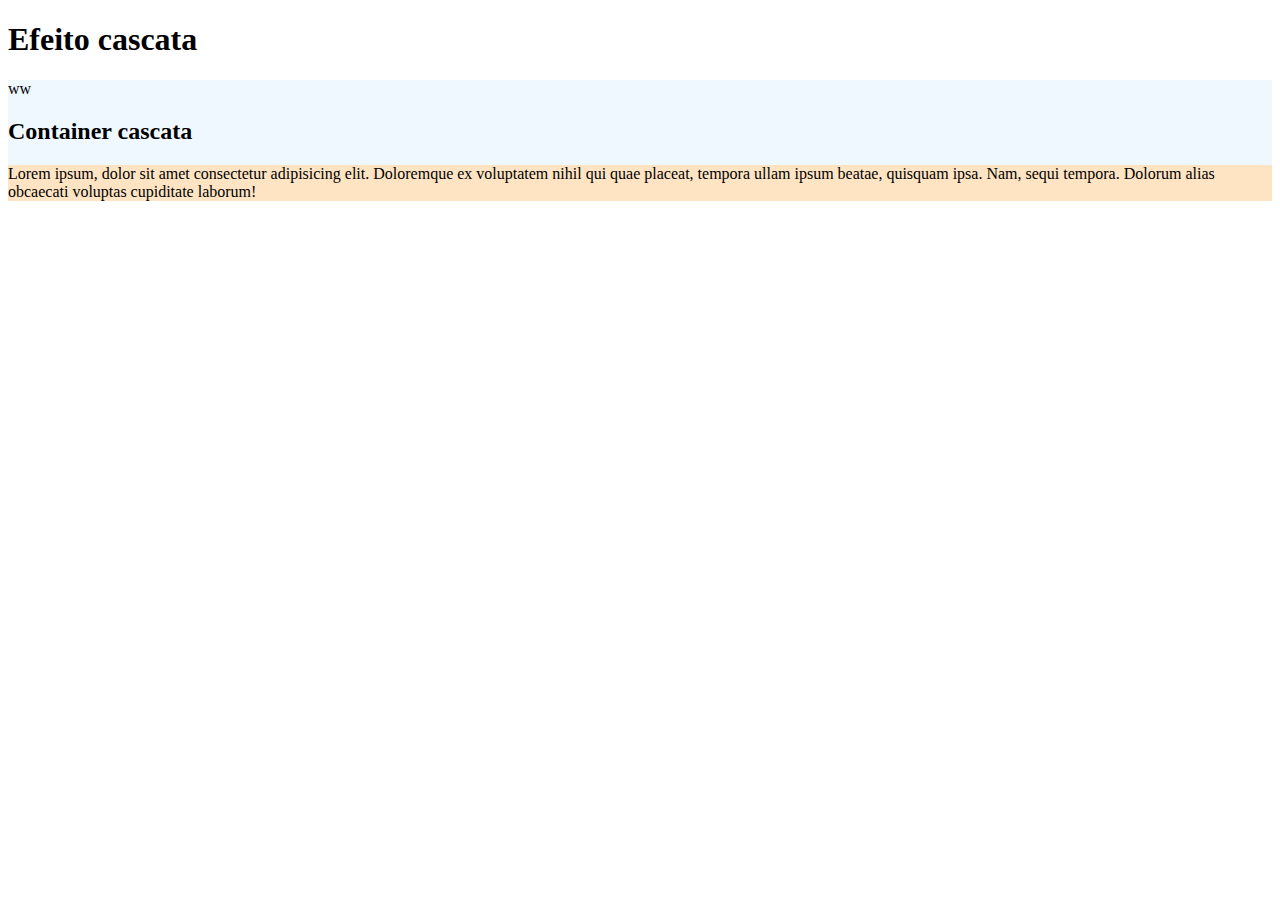
<file: 01-especificidade- efeito-cascata/index.html>
<!DOCTYPE html>
<html lang="en">
<head>
    <meta charset="UTF-8">
    <meta name="viewport" content="width=device-width, initial-scale=1.0">
    <title>Especificidade e efeito cascata</title>
    <link rel="stylesheet" href="style.css">

     <!-- <style>
        .container-cascata {
            background-color: blue;
        }
    </style> -->

</head>
<body>
    <h1>Efeito cascata</h1>

    <div class="container-cascata">ww
        <h2>Container cascata</h2>
        <p>Lorem ipsum, dolor sit amet consectetur adipisicing elit. Doloremque ex voluptatem nihil qui quae placeat, tempora ullam ipsum beatae, quisquam ipsa. Nam, sequi tempora. Dolorum alias obcaecati voluptas cupiditate laborum!</p>
    </div>


</body>
</html>
</file>
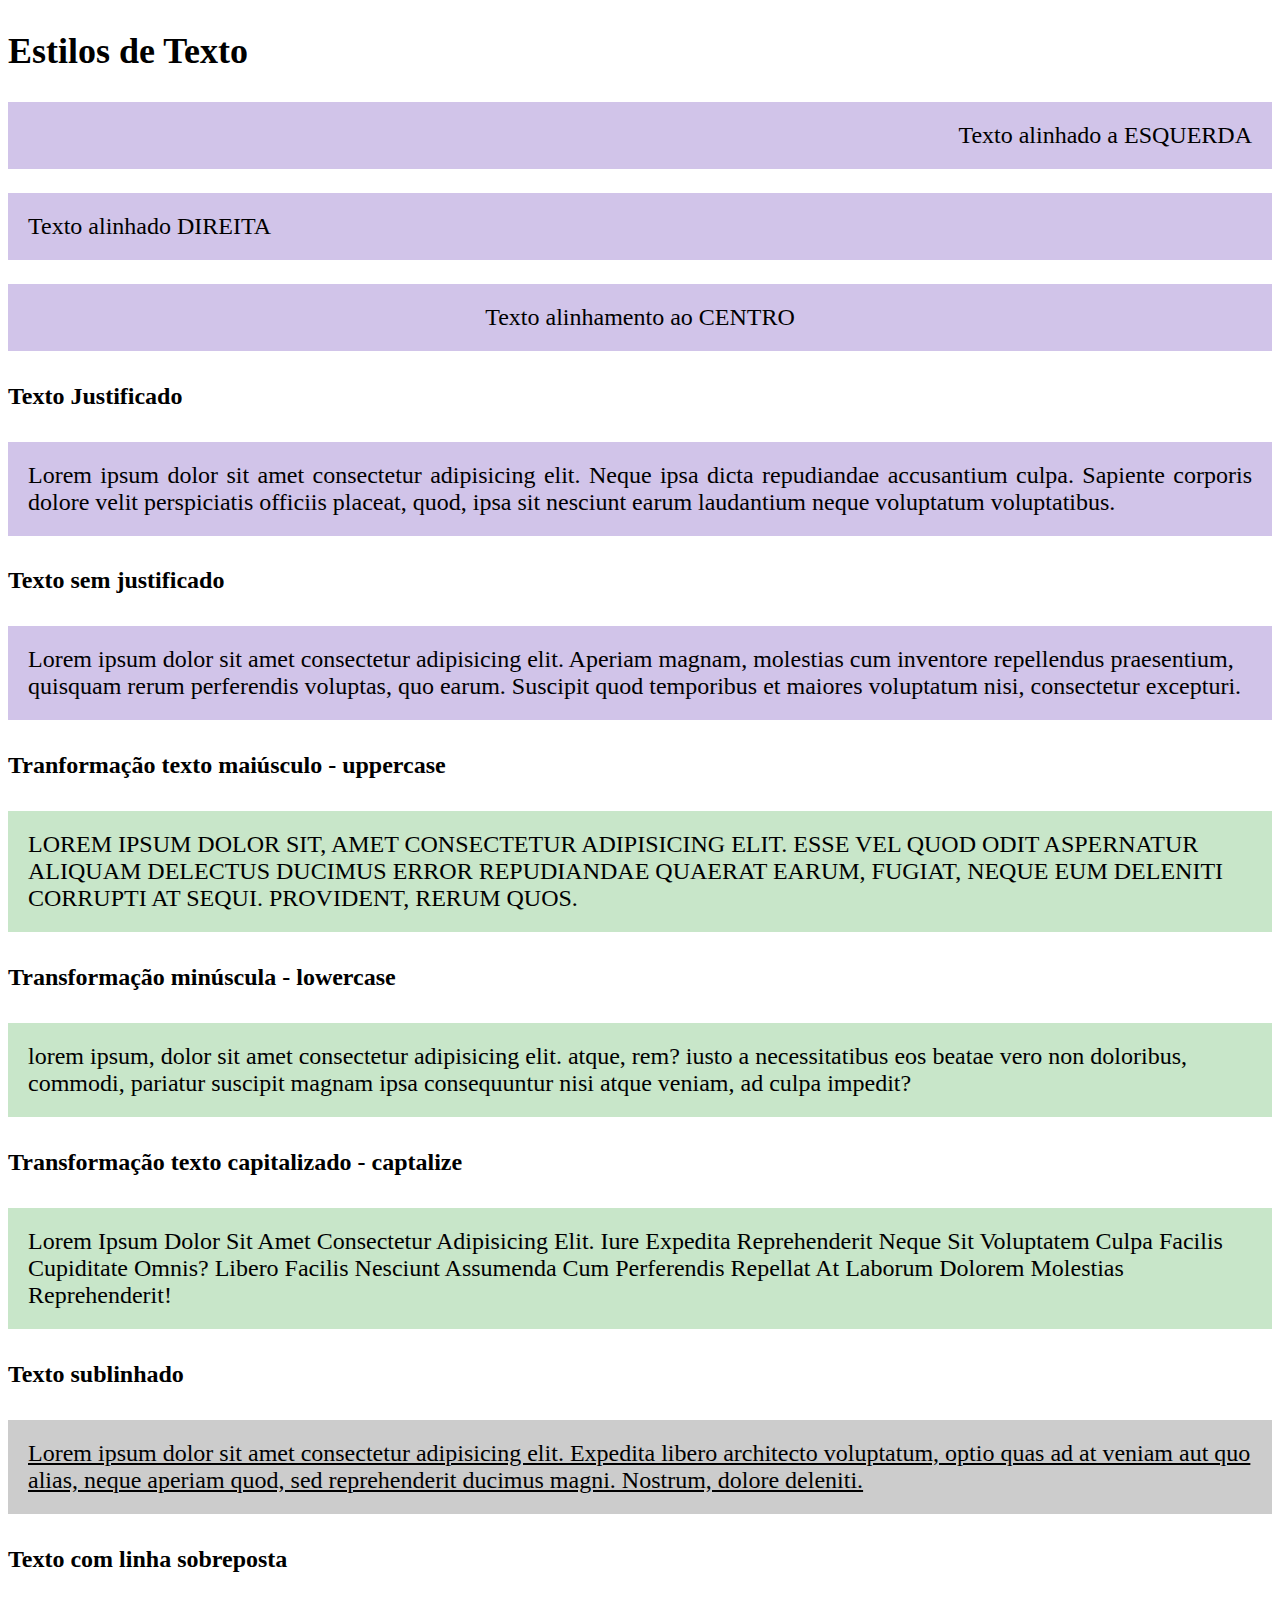
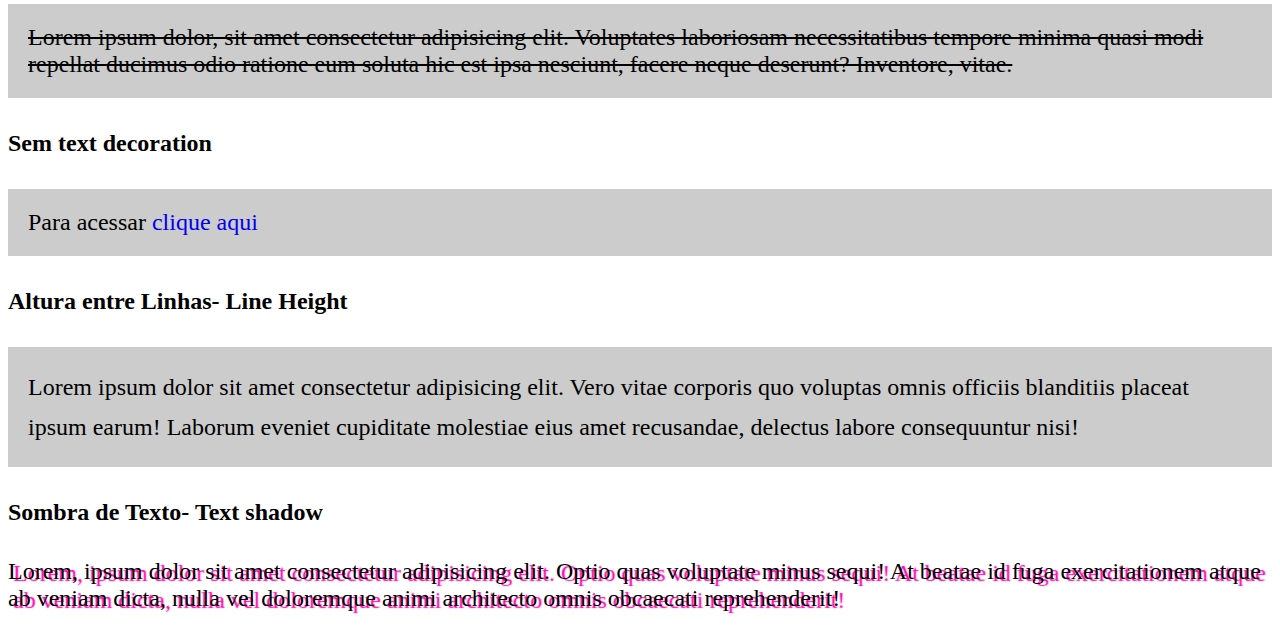
<file: 02-estilo-de-texto/index.html>
<!DOCTYPE html>
<html lang="en">
<head>
    <meta charset="UTF-8">
    <meta name="viewport" content="width=device-width, initial-scale=1.0">
    <title>Estilos de texto</title>
    <link rel="stylesheet" href="style.css">
</head>
<body>
    <h2>Estilos de Texto</h2>

    <p class="alinhado-esquerda fundo-alinhamento">Texto alinhado a ESQUERDA</p>

    <div>
        <p class="alinhado-direita fundo-alinhamento">Texto alinhado DIREITA</p>
    </div>

    <p class="alinhado-centro fundo-alinhamento">Texto alinhamento ao CENTRO</p>


    <h4>Texto Justificado</h4>
    <p class="alinhado-justificado fundo-alinhamento">Lorem ipsum dolor sit amet consectetur adipisicing elit. Neque ipsa dicta repudiandae accusantium culpa. Sapiente corporis dolore velit perspiciatis officiis placeat, quod, ipsa sit nesciunt earum laudantium neque voluptatum voluptatibus.</p>

    <h4>Texto sem justificado</h4>
    <p class="fundo-alinhamento">Lorem ipsum dolor sit amet consectetur adipisicing elit. Aperiam magnam, molestias cum inventore repellendus praesentium, quisquam rerum perferendis voluptas, quo earum. Suscipit quod temporibus et maiores voluptatum nisi, consectetur excepturi.</p>



    <h4>Tranformação texto maiúsculo - uppercase</h4>
    <p class="maiusculo fundo-transform" >Lorem ipsum dolor sit, amet consectetur adipisicing elit. Esse vel quod odit aspernatur aliquam delectus ducimus error repudiandae quaerat earum, fugiat, neque eum deleniti corrupti at sequi. Provident, rerum quos.</p>



    <h4>Transformação minúscula - lowercase</h4>
    <p class="minusculo fundo-transform">Lorem ipsum, dolor sit amet consectetur adipisicing elit. Atque, rem? Iusto a necessitatibus eos beatae vero non doloribus, commodi, pariatur suscipit magnam ipsa consequuntur nisi atque veniam, ad culpa impedit?</p>


    <h4>Transformação texto capitalizado - captalize</h4>
    <p class="capitalizado fundo-transform">Lorem ipsum dolor sit amet consectetur adipisicing elit. Iure expedita reprehenderit neque sit voluptatem culpa facilis cupiditate omnis? Libero facilis nesciunt assumenda cum perferendis repellat at laborum dolorem molestias reprehenderit!</p>


    <h4>Texto sublinhado</h4>
    <p class="sublinhado fundo">Lorem ipsum dolor sit amet consectetur adipisicing elit. Expedita libero architecto voluptatum, optio quas ad at veniam aut quo alias, neque aperiam quod, sed reprehenderit ducimus magni. Nostrum, dolore deleniti.</p>


    <h4>Texto com linha sobreposta</h4>
    <p class="linha-sobreposta fundo">Lorem ipsum dolor, sit amet consectetur adipisicing elit. Voluptates laboriosam necessitatibus tempore minima quasi modi repellat ducimus odio ratione eum soluta hic est ipsa nesciunt, facere neque deserunt? Inventore, vitae.</p>

    <h4>Sem text decoration</h4>
    <p class="fundo">Para acessar <a class="sem-text-decoration" href="#">clique aqui</a></p>

    <h4>Altura entre Linhas- Line Height</h4>
    <p class="altura-entre-linhas fundo">Lorem ipsum dolor sit amet consectetur adipisicing elit. Vero vitae corporis quo voluptas omnis officiis blanditiis placeat ipsum earum! Laborum eveniet cupiditate molestiae eius amet recusandae, delectus labore consequuntur nisi!</p>

    <h4>Sombra de Texto- Text shadow</h4>
    <p class="sombra-de-texto">Lorem, ipsum dolor sit amet consectetur adipisicing elit. Optio quas voluptate minus sequi! At beatae id fuga exercitationem atque ab veniam dicta, nulla vel doloremque animi architecto omnis obcaecati reprehenderit!</p>

</body>
</html>
</file>
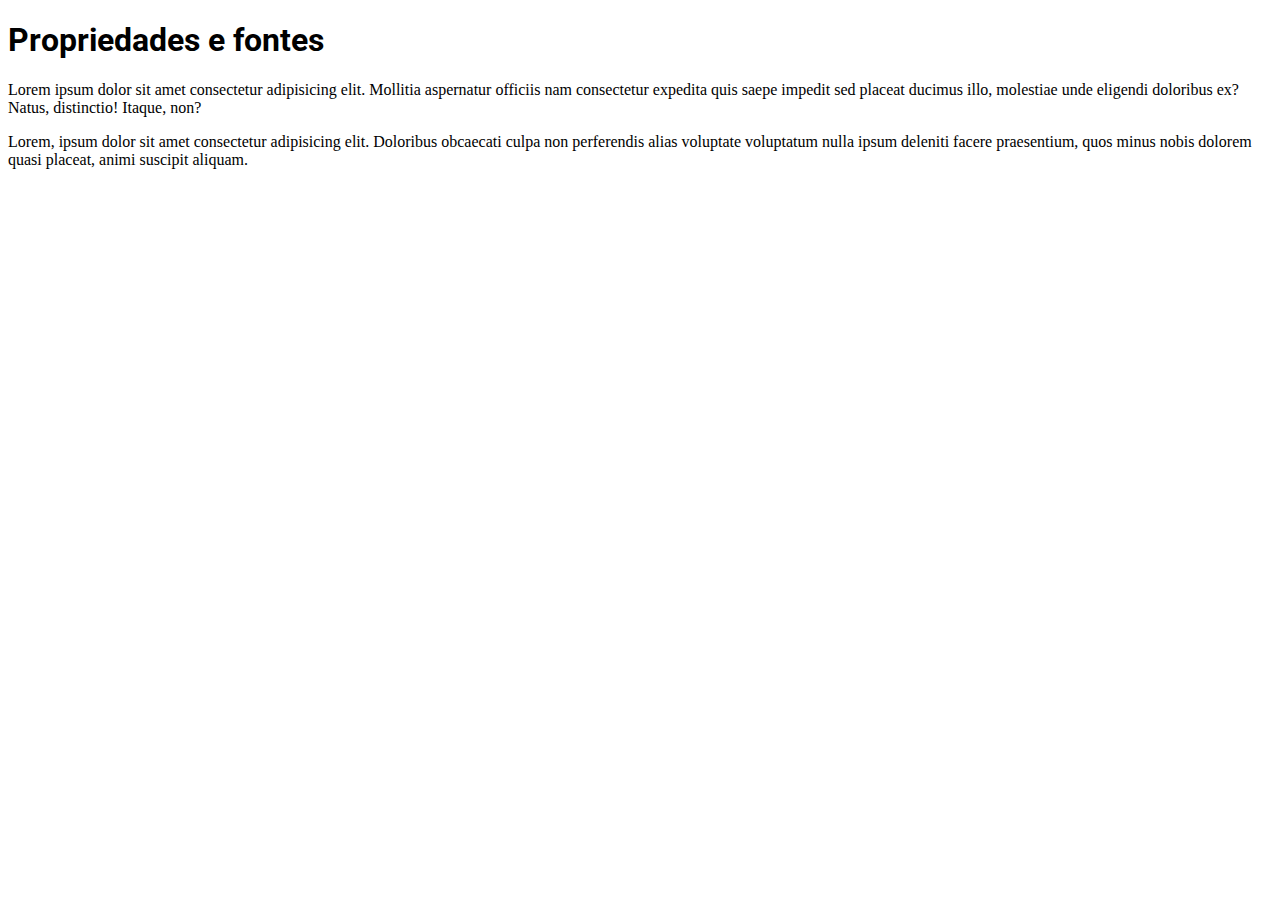
<file: 03-propriedades-fontes/index.html>
<!DOCTYPE html>
<html lang="en">
<head>
    <meta charset="UTF-8">
    <meta name="viewport" content="width=device-width, initial-scale=1.0">
    <title>Proriedades fontes</title>
    <link rel="stylesheet" href="style.css">
</head>
<body>
    <h1>Propriedades e fontes</h1>

    <p>Lorem ipsum dolor sit amet consectetur adipisicing elit. Mollitia aspernatur officiis nam consectetur expedita quis saepe impedit sed placeat ducimus illo, molestiae unde eligendi doloribus ex? Natus, distinctio! Itaque, non?</p>

    <p>Lorem, ipsum dolor sit amet consectetur adipisicing elit. Doloribus obcaecati culpa non perferendis alias voluptate voluptatum nulla ipsum deleniti facere praesentium, quos minus nobis dolorem quasi placeat, animi suscipit aliquam.</p>
</body>
</html>
</file>
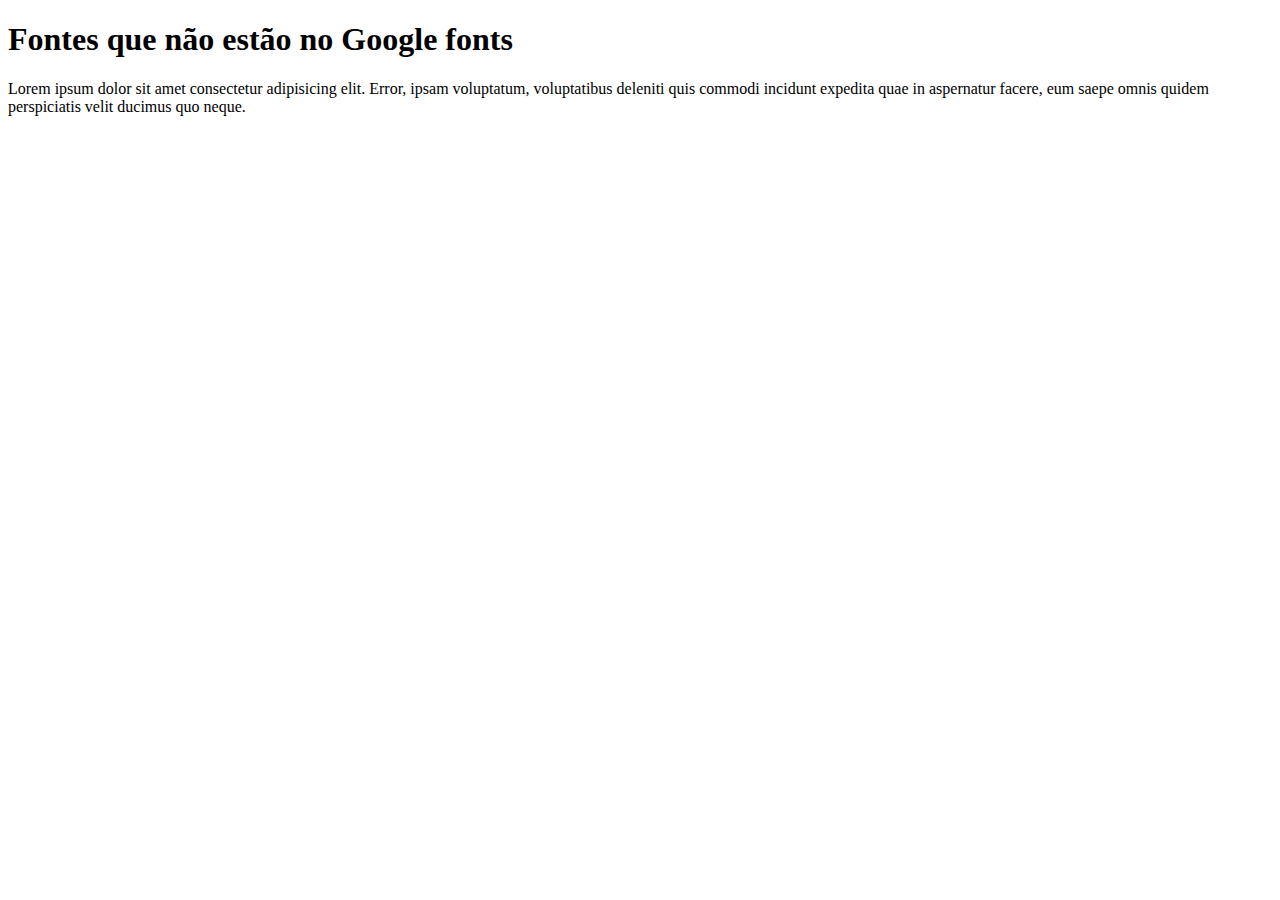
<file: 04-fontes-extenas/index.html>
<!DOCTYPE html>
<html lang="en">
<head>
    <meta charset="UTF-8">
    <meta name="viewport" content="width=device-width, initial-scale=1.0">
    <title>Fontes Externas</title>
</head>
<body>
    <h1>Fontes que não estão no Google fonts</h1>

    <p>Lorem ipsum dolor sit amet consectetur adipisicing elit. Error, ipsam voluptatum, voluptatibus deleniti quis commodi incidunt expedita quae in aspernatur facere, eum saepe omnis quidem perspiciatis velit ducimus quo neque.</p>

</body>
</html>
</file>
<file: 01-especificidade- efeito-cascata/style.css>
/* ----------efeito cascata----------- */

.container-cascata {
    background-color: aqua;
}

.container-cascata {
    background-color: aliceblue;
}

/* ----------especificidade---------- */

/* p {
    background-color: blueviolet  ;
} */

.container-cascata p {
    background-color: bisque;
}
</file>
<file: 02-estilo-de-texto/style.css>
/* -----------Text align----------------- */
.alinhado-esquerda {
    text-align: left;
}

.alinhado-esquerda{
    text-align: right;
}

.alinhado-centro{
    text-align: center;
}





.alinhado-justificado {
    text-align: justify;
}


/* ---------------------Text transform------------------------- */


.maiusculo {
    text-transform: uppercase;
}

.minusculo {
    text-transform: lowercase;
}

.capitalizado {
    text-transform: capitalize;
}



/* -------------text decoration------------------ */

.sublinhado{
    text-decoration: underline;
}

.linha-sobreposta{
    text-decoration: line-through;
}

.sem-text-decoration{
    text-decoration: none;
}


/* --------------altuara entre linhas----------------- */

.altura-entre-linhas{
    line-height: 40px;
}


/* --------------------Sombra de Texto------------------- */

.sombra-de-texto{
    text-shadow: 5px 2px 1px #FF00aa;
}


/* -------------geral-------------- */




.fundo-alinhamento {
    padding: 20px;
    background-color:#d1c4e9 ;
}

.fundo-transform {
    padding: 20px;
    background-color: #c8e6c9;
}

.fundo {
    padding:20px ;
    background-color:#ccc ;
}

html {
    font-size: 24px;
}
</file>
<file: 03-propriedades-fontes/style.css>
@import url('https://fonts.googleapis.com/css2?family=Roboto:ital,wght@0,100..900;1,100..900&display=swap');

h1{
    font-family: roboto;
}
</file>
